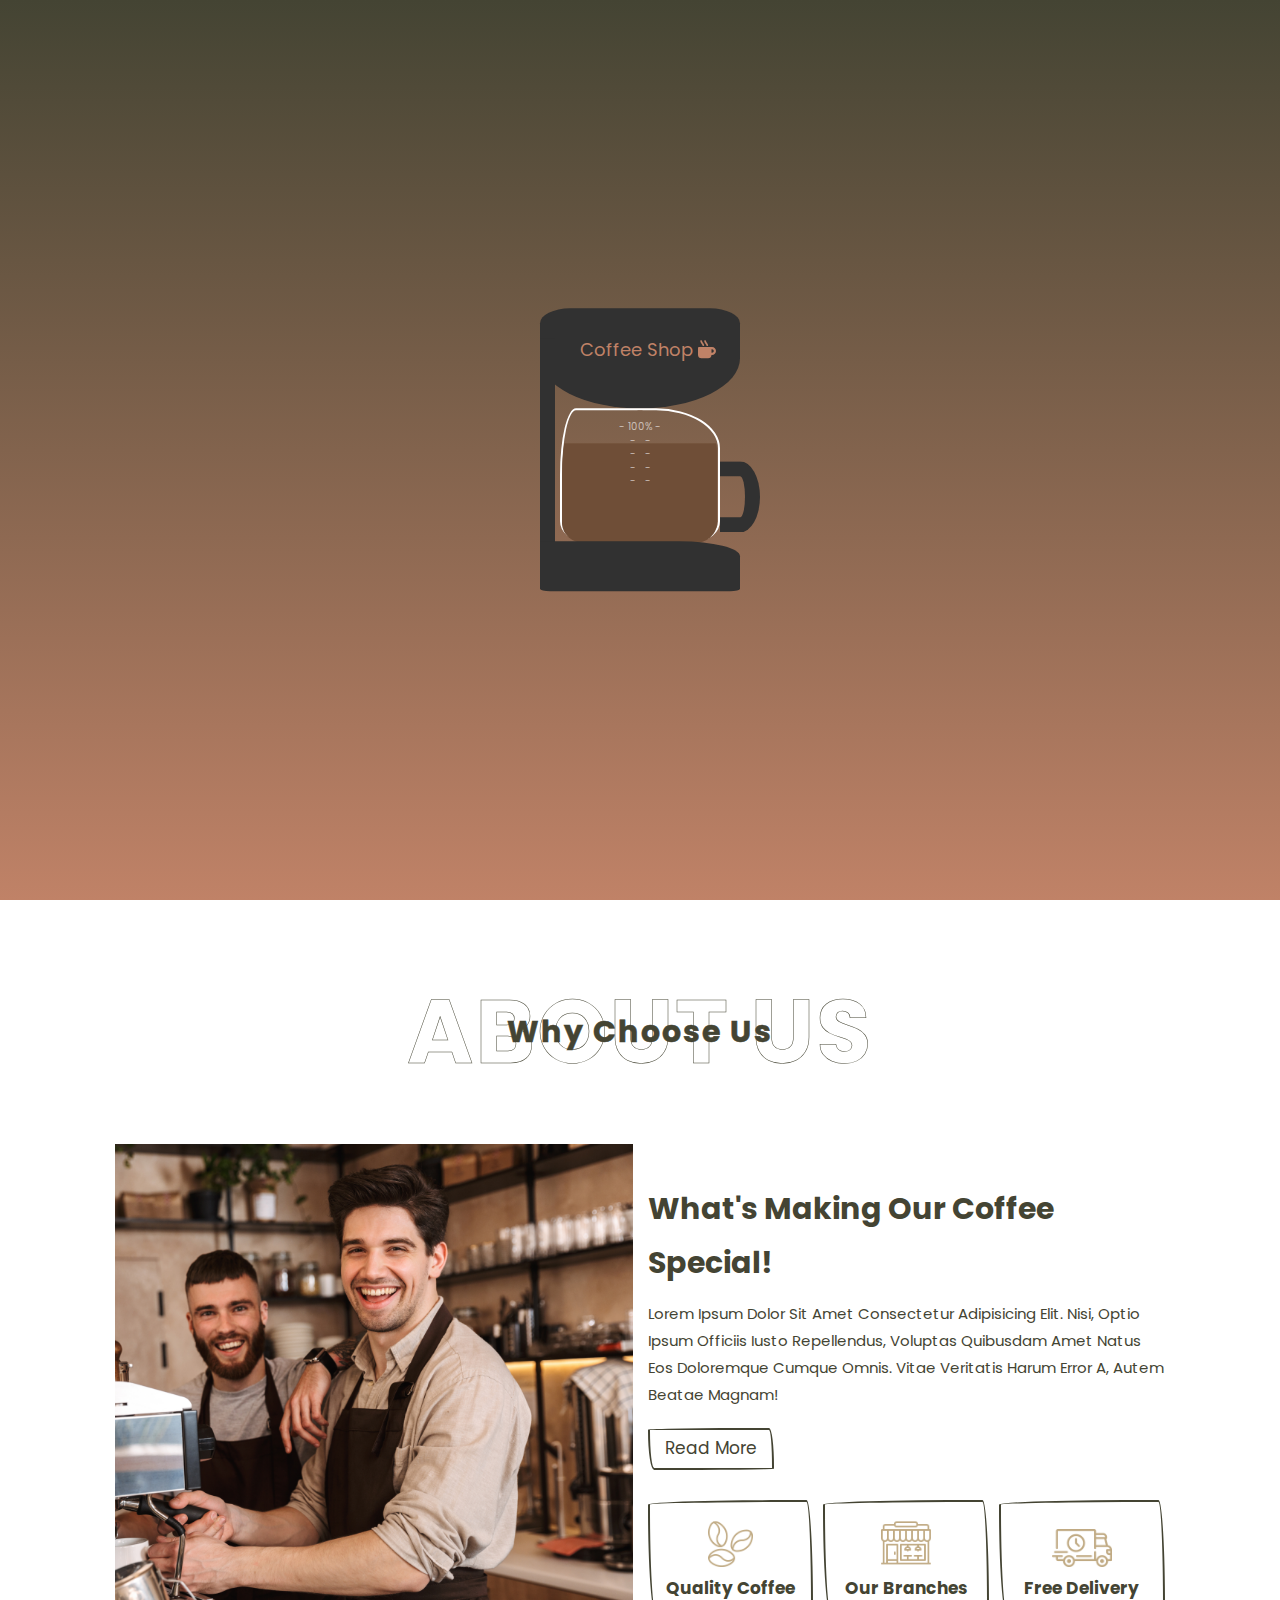
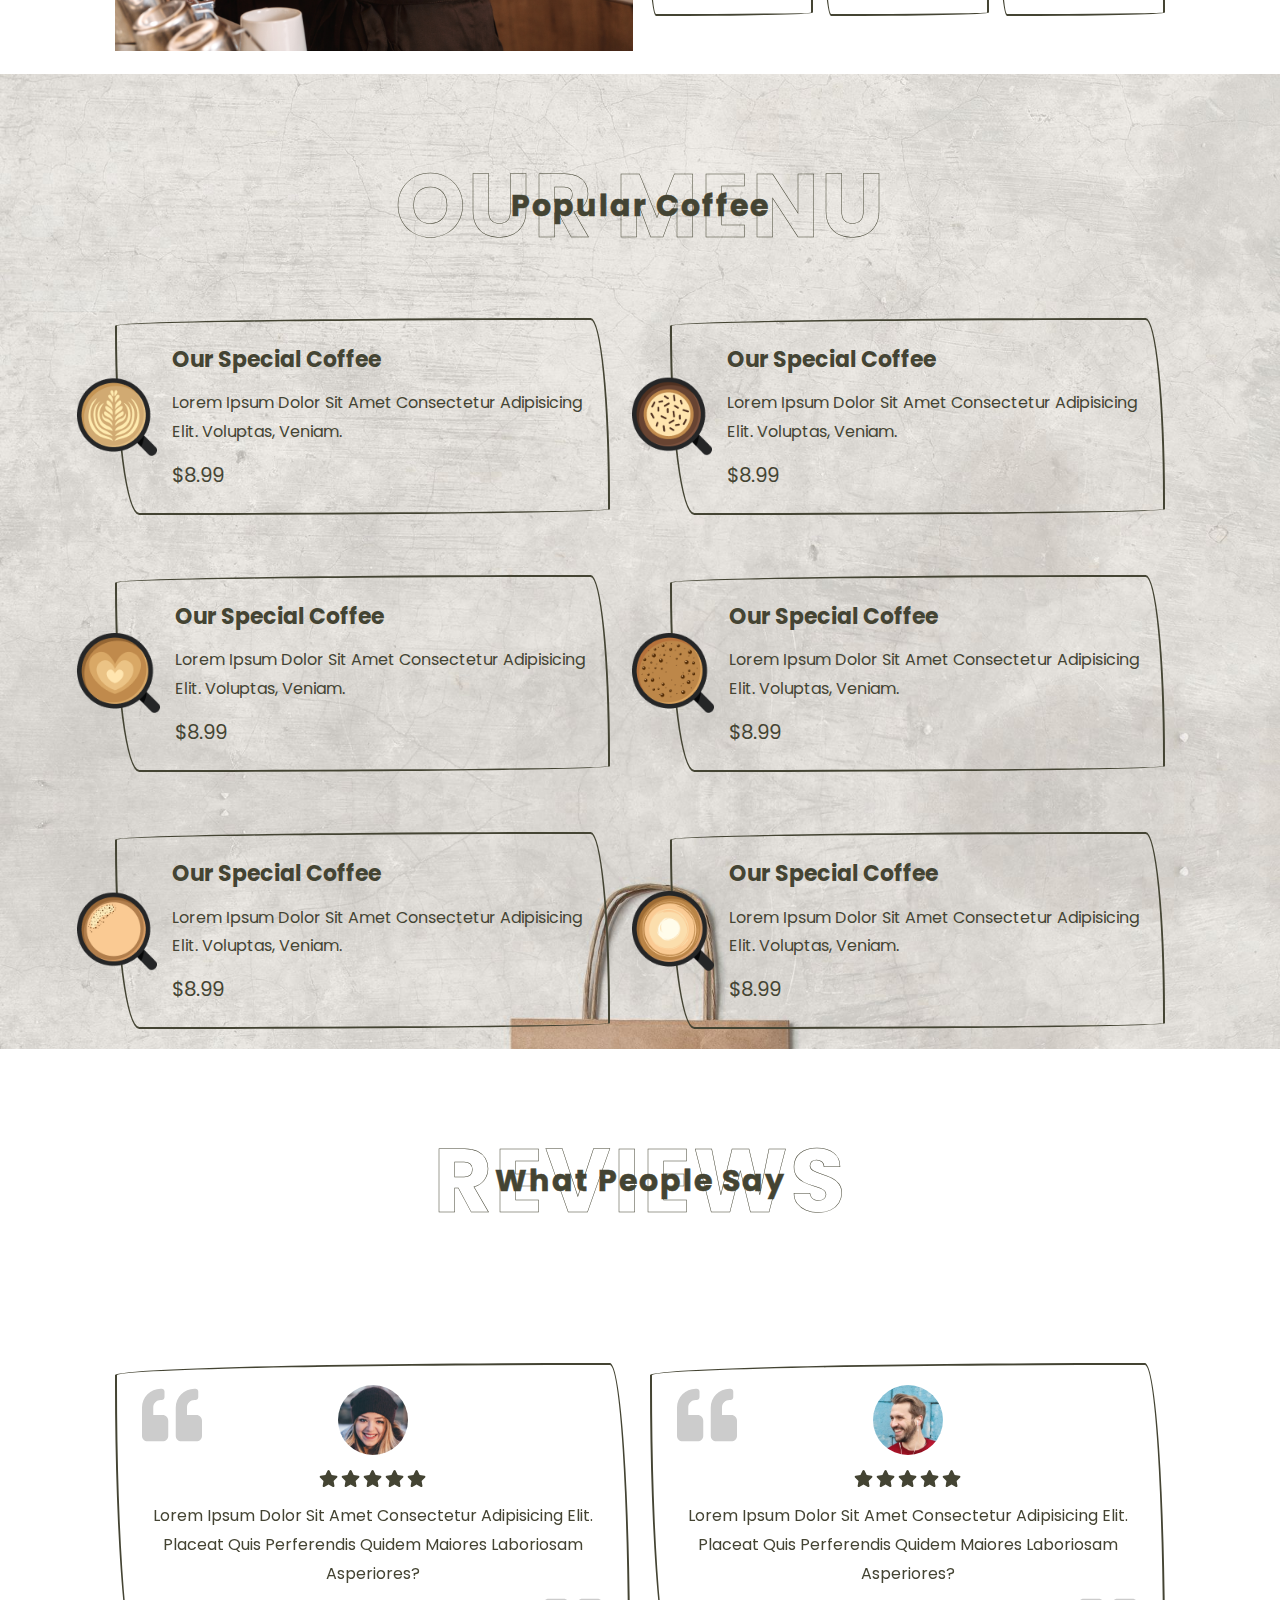
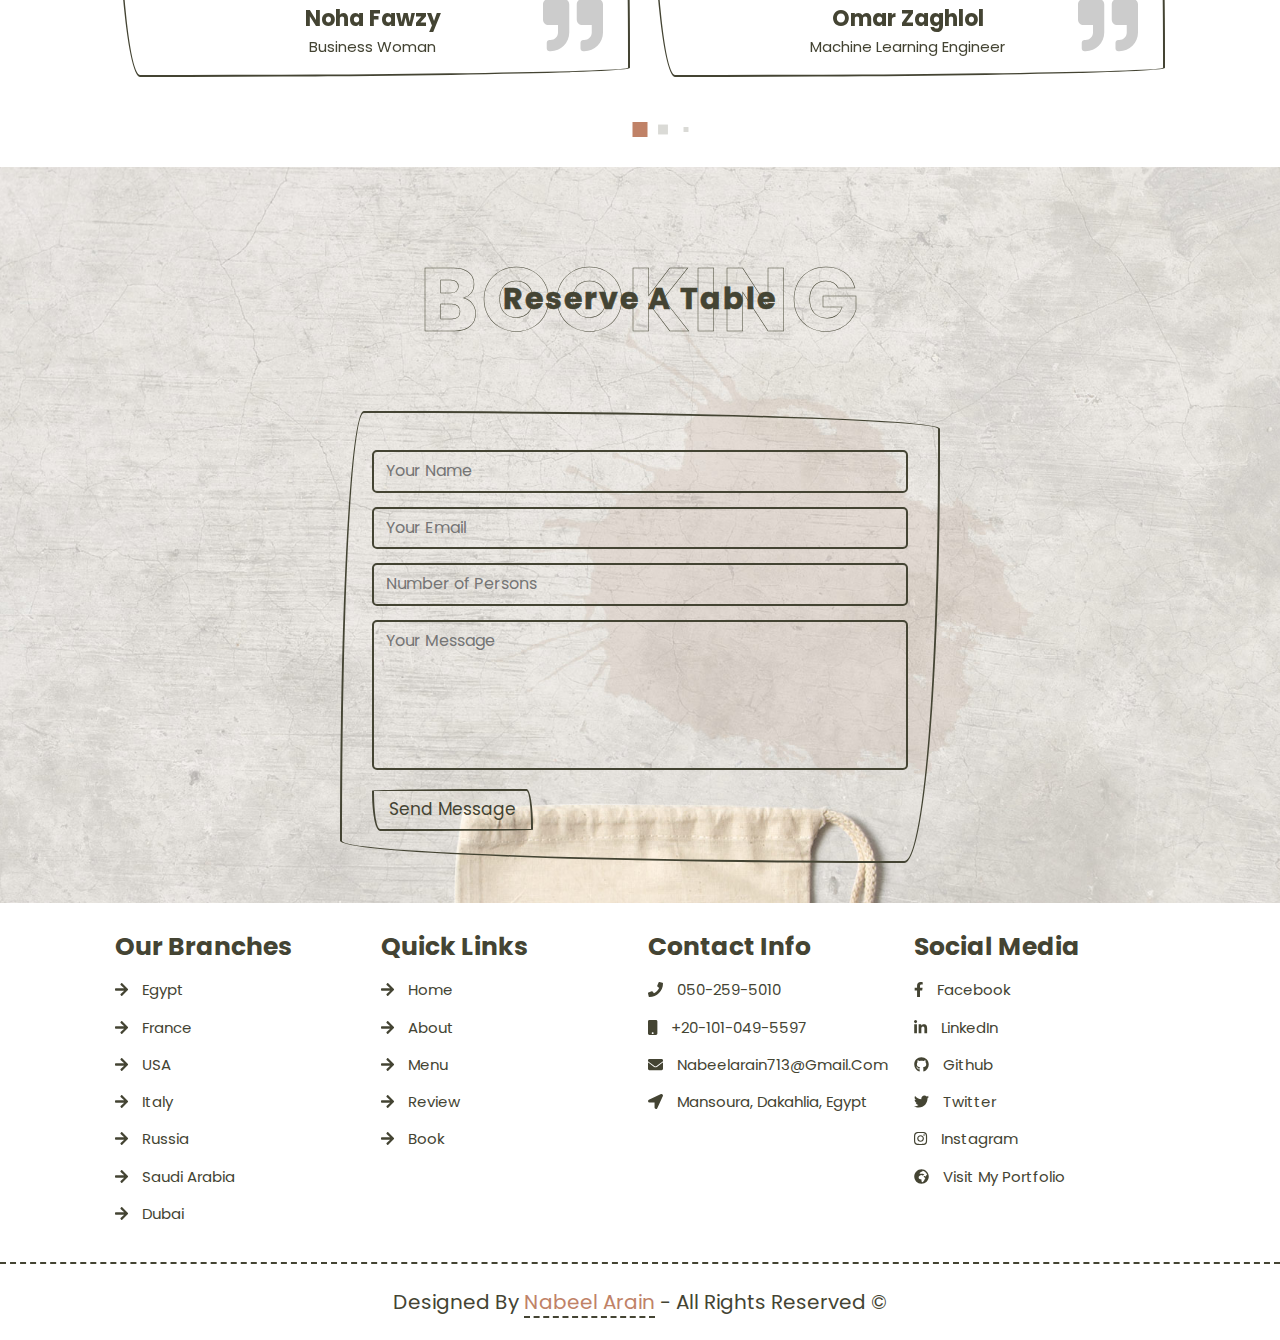
<file: index.html>
<!DOCTYPE html>
<html lang="en">

<head>
    <meta charset="UTF-8">
    <meta http-equiv="X-UA-Compatible" content="IE=edge">
    <meta name="viewport" content="width=device-width, initial-scale=1.0">
    <meta name="description"
        content="Coffee Shop - Complete Responsive and Animated Coffee Shop Website for showcase the best taste of Coffee">
    <!-- Browser Tab Icon -->
    <link rel="shortcut icon" href="img/home-img-2.png" type="image/x-icon">
    <!-- FontAwesome CSS File -->
    <link rel="stylesheet" href="css/all.css">
    <!-- Normalize CSS File for reset of the default browser styles -->
    <link rel="stylesheet" href="css/normalize.css">
    <!-- Swiper Slider CSS -->
    <link rel="stylesheet" href="css/swiper-bundle.min.css">
    <!-- Main Style CSS File -->
    <link rel="stylesheet" href="css/style.css">
    <title>Coffee Shop</title>
</head>

<body>

    <!-- Start Page Loader -->
    <div class="pageLoader">
        <div class='coffee-maker'>
            <div class='top'><span>Coffee Shop <i class="fas fa-mug-hot"></i></span></div>
            <div class='carafe'>
                <ul>
                    <li>100%</li>
                    <li>&nbsp;</li>
                    <li>&nbsp;</li>
                    <li>&nbsp;</li>
                    <li>&nbsp;</li>
                </ul>
                <div class='contain'>
                    <div class='drip'></div>
                    <div class='coffee'></div>
                </div>
                <div class='handle'></div>
            </div>
            <div class='side'></div>
            <div class='base'></div>
        </div>
    </div>

    <!-- Start Header -->
    <header class="header">

        <button type="button" class="nav-toggler" name="togglerButton">
            <span></span>
        </button>

        <a href="#home" class="logo" translate="no">QuickBite Cafe <i class="fas fa-mug-hot"></i></a>

        <nav class="navbar">
            <a href="#home">home</a>
            <a href="admin.html">add items</a>
            <a href="#menu">menu</a>
            <a href="#review">review</a>
            <a href="#book">book</a>
        </nav>

        <a href="#book" class="btn">book a table</a>
    </header>

    <!-- End Header -->

    <!-- Start Home -->
    <section class="home" id="home">
        <div class="row">
            <div class="content">
                <h3>fresh coffee in the morning</h3>
                <a href="#menu" class="btn">buy one now</a>
            </div>
            <div class="imgBx">
                <img src="img/home-img-1.png" class="mainHomeImg" alt="coffee 1">
            </div>
            <div class="imgSlider">
                <img src="img/home-img-1.png" alt="coffee 1">
                <img src="img/home-img-2.png" alt="coffee 2">
                <img src="img/home-img-3.png" alt="coffee 3">
            </div>
        </div>
    </section>
    <!-- End Home -->

    <!-- Start About -->
    <section class="about" id="about">
        <h1 class="heading">about us <span>why choose us</span></h1>

        <div class="row">
            <div class="imgBx">
                <img src="img/about-img.png" alt="about us">
            </div>
            <div class="content">
                <h3 class="title">what's making our coffee special!</h3>
                <p>Lorem ipsum dolor sit amet consectetur adipisicing elit. Nisi, optio ipsum officiis iusto
                    repellendus, voluptas quibusdam amet natus eos doloremque cumque omnis. Vitae veritatis harum error
                    a, autem beatae magnam!</p>
                <a href="javascript:void(0)" id="disabledLink" class="btn">read more</a>
                <div class="iconsContainer">
                    <div class="icons">
                        <img src="img/about-icon-1.png" alt="about Icon 1">
                        <h3>quality coffee</h3>
                    </div>
                    <div class="icons">
                        <img src="img/about-icon-2.png" alt="about Icon 2">
                        <h3>our branches</h3>
                    </div>
                    <div class="icons">
                        <img src="img/about-icon-3.png" alt="about Icon 3">
                        <h3>free delivery</h3>
                    </div>
                </div>
            </div>
        </div>
    </section>
    <!-- End About -->

    <!-- Start Menu -->
    <section class="menu" id="menu">
        <h1 class="heading">our menu <span>popular coffee</span></h1>
        <div class="boxContainer">
            <a href="javascript:void(0)" id="disabledLink" class="box">
                <img src="img/menu-1.png" alt="coffee 1">
                <div class="content">
                    <h3>our special coffee</h3>
                    <p>Lorem ipsum dolor sit amet consectetur adipisicing elit. Voluptas, veniam.</p>
                    <span>$8.99</span>
                </div>
            </a>
            <a href="javascript:void(0)" id="disabledLink" class="box">
                <img src="img/menu-2.png" alt="coffee 2">
                <div class="content">
                    <h3>our special coffee</h3>
                    <p>Lorem ipsum dolor sit amet consectetur adipisicing elit. Voluptas, veniam.</p>
                    <span>$8.99</span>
                </div>
            </a>
            <a href="javascript:void(0)" id="disabledLink" class="box">
                <img src="img/menu-3.png" alt="coffee 3">
                <div class="content">
                    <h3>our special coffee</h3>
                    <p>Lorem ipsum dolor sit amet consectetur adipisicing elit. Voluptas, veniam.</p>
                    <span>$8.99</span>
                </div>
            </a>
            <a href="javascript:void(0)" id="disabledLink" class="box">
                <img src="img/menu-4.png" alt="coffee 4">
                <div class="content">
                    <h3>our special coffee</h3>
                    <p>Lorem ipsum dolor sit amet consectetur adipisicing elit. Voluptas, veniam.</p>
                    <span>$8.99</span>
                </div>
            </a>
            <a href="javascript:void(0)" id="disabledLink" class="box">
                <img src="img/menu-5.png" alt="coffee 5">
                <div class="content">
                    <h3>our special coffee</h3>
                    <p>Lorem ipsum dolor sit amet consectetur adipisicing elit. Voluptas, veniam.</p>
                    <span>$8.99</span>
                </div>
            </a>
            <a href="javascript:void(0)" id="disabledLink" class="box">
                <img src="img/menu-6.png" alt="coffee 6">
                <div class="content">
                    <h3>our special coffee</h3>
                    <p>Lorem ipsum dolor sit amet consectetur adipisicing elit. Voluptas, veniam.</p>
                    <span>$8.99</span>
                </div>
            </a>
        </div>
    </section>
    <!-- End menu -->

    <!-- Start Review -->
    <section class="review" id="review">
        <h1 class="heading">reviews <span>what people say</span></h1>

        <div class="swiper reviewSlider">
            <div class="swiper-wrapper">
                <div class="swiper-slide box">
                    <i class="fas fa-quote-left"></i>
                    <i class="fas fa-quote-right"></i>
                    <img src="img/pic-2.png" alt="client 1">
                    <div class="stars">
                        <i class="fas fa-star"></i>
                        <i class="fas fa-star"></i>
                        <i class="fas fa-star"></i>
                        <i class="fas fa-star"></i>
                        <i class="fas fa-star"></i>
                    </div>
                    <p>Lorem ipsum dolor sit amet consectetur adipisicing elit. Placeat quis perferendis quidem maiores
                        laboriosam asperiores?</p>
                    <h3>Noha Fawzy</h3>
                    <span>Business Woman</span>
                </div>
                <div class="swiper-slide box">
                    <i class="fas fa-quote-left"></i>
                    <i class="fas fa-quote-right"></i>
                    <img src="img/pic-1.png" alt="client 2">
                    <div class="stars">
                        <i class="fas fa-star"></i>
                        <i class="fas fa-star"></i>
                        <i class="fas fa-star"></i>
                        <i class="fas fa-star"></i>
                        <i class="fas fa-star"></i>
                    </div>
                    <p>Lorem ipsum dolor sit amet consectetur adipisicing elit. Placeat quis perferendis quidem maiores
                        laboriosam asperiores?</p>
                    <h3>Omar Zaghlol</h3>
                    <span>Machine Learning Engineer</span>
                </div>
                <div class="swiper-slide box">
                    <i class="fas fa-quote-left"></i>
                    <i class="fas fa-quote-right"></i>
                    <img src="img/pic-4.png" alt="client 3">
                    <div class="stars">
                        <i class="fas fa-star"></i>
                        <i class="fas fa-star"></i>
                        <i class="fas fa-star"></i>
                        <i class="fas fa-star"></i>
                        <i class="fas fa-star"></i>
                    </div>
                    <p>Lorem ipsum dolor sit amet consectetur adipisicing elit. Placeat quis perferendis quidem maiores
                        laboriosam asperiores?</p>
                    <h3>Sandy Yousef</h3>
                    <span>Call-Center Moderator</span>
                </div>
                <div class="swiper-slide box">
                    <i class="fas fa-quote-left"></i>
                    <i class="fas fa-quote-right"></i>
                    <img src="img/pic-3.png" alt="client 4">
                    <div class="stars">
                        <i class="fas fa-star"></i>
                        <i class="fas fa-star"></i>
                        <i class="fas fa-star"></i>
                        <i class="fas fa-star"></i>
                        <i class="fas fa-star"></i>
                    </div>
                    <p>Lorem ipsum dolor sit amet consectetur adipisicing elit. Placeat quis perferendis quidem maiores
                        laboriosam asperiores?</p>
                    <h3>Moaaz Hafez</h3>
                    <span>Student</span>
                </div>
            </div>
            <div class="swiper-pagination"></div>
        </div>
    </section>
    <!-- End Review -->

    <!-- Start Book Section -->
    <section class="book" id="book">
        <h1 class="heading">booking <span>reserve a table</span></h1>

        <form action="" method="post">
            <input type="text" name="name" id="name" placeholder="Your Name" class="box">
            <input type="email" name="email" id="email" placeholder="Your Email" class="box">
            <input type="number" name="number" id="number" placeholder="Number of Persons" class="box" min="1" max="15">
            <textarea name="message" id="message" cols="30" rows="10" placeholder="Your Message" class="box"></textarea>
            <input type="submit" class="btn" value="Send Message">
        </form>
    </section>
    <!-- End Book Section -->

    <!-- Start Footer -->
    <section class="footer">
        <div class="boxContainer">
            <div class="box">
                <h3>our branches</h3>
                <a href="javascript:void(0)" id="disabledLink"><i class="fas fa-arrow-right"></i> egypt</a>
                <a href="javascript:void(0)" id="disabledLink"><i class="fas fa-arrow-right"></i> france</a>
                <a href="javascript:void(0)" id="disabledLink"><i class="fas fa-arrow-right"></i> USA</a>
                <a href="javascript:void(0)" id="disabledLink"><i class="fas fa-arrow-right"></i> italy</a>
                <a href="javascript:void(0)" id="disabledLink"><i class="fas fa-arrow-right"></i> russia</a>
                <a href="javascript:void(0)" id="disabledLink"><i class="fas fa-arrow-right"></i> saudi arabia</a>
                <a href="javascript:void(0)" id="disabledLink"><i class="fas fa-arrow-right"></i> dubai</a>
            </div>
            <div class="box">
                <h3>quick links</h3>
                <a href="#home"><i class="fas fa-arrow-right"></i> home</a>
                <a href="#about"><i class="fas fa-arrow-right"></i> about</a>
                <a href="#menu"><i class="fas fa-arrow-right"></i> menu</a>
                <a href="#review"><i class="fas fa-arrow-right"></i> review</a>
                <a href="#book"><i class="fas fa-arrow-right"></i> book</a>
            </div>
            <div class="box">
                <h3>contact info</h3>
                <a href="javascript:void(0)" id="disabledLink"><i class="fas fa-phone"></i> 050-259-5010</a>
                <a href="#" target="_blank"><i class="fas fa-mobile"></i> +20-101-049-5597</a>
                <a href="#" target="_blank"><i
                        class="fas fa-envelope"></i> nabeelarain713@gmail.com</a>
                <a href="" target="_blank"><i class="fas fa-location-arrow"></i>
                    Mansoura, Dakahlia,
                    Egypt</a>
            </div>
            <div class="box">
                <h3>Social Media</h3>
                <a href="#" target="_blank"><i
                        class="fab fa-facebook-f"></i>
                    facebook</a>
                <a href="#" target="_blank"><i class="fab fa-linkedin-in"></i>
                    linkedIn</a>
                <a href="#" target="_blank"><i class="fab fa-github"></i> github</a>
                <a href="#" target="_blank"><i class="fab fa-twitter"></i> twitter</a>
                <a href="#" target="_blank"><i class="fab fa-instagram"></i>
                    instagram</a>
                <a href="#" target="_blank"><i class="fas fa-globe-africa"></i> visit
                    my
                    portfolio</a>
            </div>
    </section>

    <div class="credit">Designed By <span>Nabeel Arain</span> - All Rights Reserved &copy;</div>
    <!-- End Footer -->


    <!-- Start TO TOP BUTTON -->
    <div id='toTop'>
        <i class="fas fa-angle-double-up fa-lg totop-icon" title="Go To Top"></i>
    </div>

    <!-- JS Files -->
    <script src="js/jquery-3.5.1.min.js"></script>
    <script src="js/all.js"></script>
    <script src="js/swiper-bundle.min.js"></script>
    <script src="js/script.js"></script>
</body>

</html>
</file>
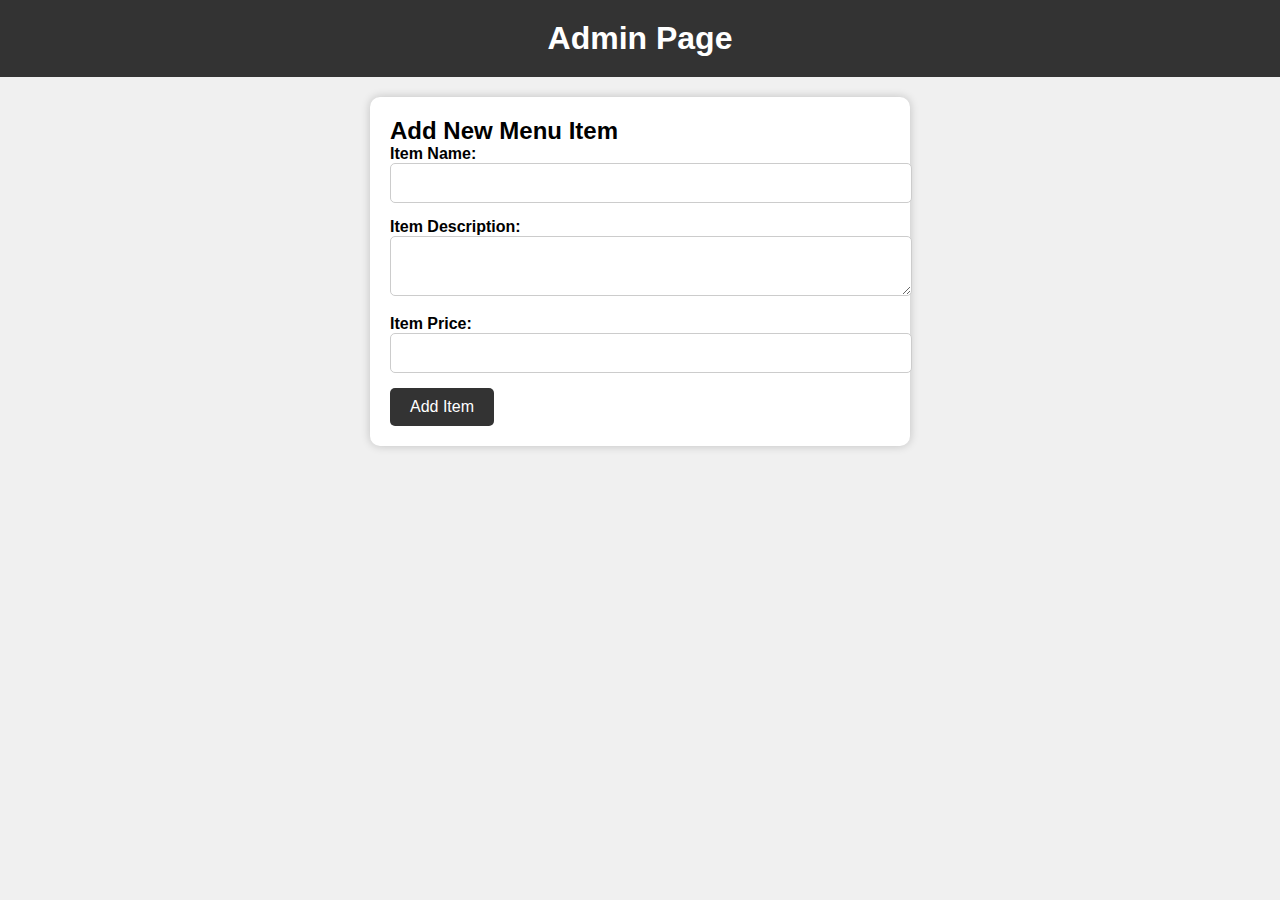
<file: admin.html>
<!-- admin.html -->
<!DOCTYPE html>
<html lang="en">
<head>
    <meta charset="UTF-8">
    <meta http-equiv="X-UA-Compatible" content="IE=edge">
    <meta name="viewport" content="width=device-width, initial-scale=1.0">
    <link rel="stylesheet" href="css/admin-style.css">
    <title>Admin Page</title>
</head>
<body>
    <header class="header">
        <h1>Admin Page</h1>
    </header>
    
    <div class="admin-container">
        <h2>Add New Menu Item</h2>
        <form id="menu-form">
            <div class="form-group">
                <label for="itemName">Item Name:</label>
                <input type="text" id="itemName" name="itemName" required>
            </div>
            <div class="form-group">
                <label for="itemDescription">Item Description:</label>
                <textarea id="itemDescription" name="itemDescription" required></textarea>
            </div>
            <div class="form-group">
                <label for="itemPrice">Item Price:</label>
                <input type="number" id="itemPrice" name="itemPrice" required>
            </div>
            <button type="submit">Add Item</button>
        </form>
    </div>
    
    <script src="js/admin.js"></script>
</body>
</html>
</file>
<file: css/style.css>
/* Global Settings */

@import url('https://fonts.googleapis.com/css2?family=Poppins:wght@100;300;400;500;600&display=swap');

:root {

    --mainColor: #443;
    --mainColorHover: #c08267;
    --borderRadius: 95% 4% 97% 5% / 4% 94% 3% 95%;
    --borderRadiusHover: 4% 95% 6% 95% / 95% 4% 92% 5%;
    --border: .2rem solid var(--mainColor);
    --borderHover: .2rem dashed var(--mainColor);
    --boxShadow: 0 .5rem 1rem rgba(0, 0, 0, .1);
}

::selection {
    background-color: var(--mainColor);
    color: #FFF;
}

* {
    margin: 0;
    padding: 0;
    box-sizing: border-box;
    outline: none;
    border: none;
    font-family: 'Poppins', sans-serif;
    transition: all .2s linear;
    -webkit-transition: all .2s linear;
    -moz-transition: all .2s linear;
    -ms-transition: all .2s linear;
    -o-transition: all .2s linear;
    text-transform: capitalize;
}

html {
    font-size: 62.5%;
    overflow-x: hidden;
    scroll-padding-top: 8rem;
    scroll-behavior: smooth;
}

/* Custom Scroll Bar */
/* width */
::-webkit-scrollbar {
    width: 7px;
}

/* button  Tob & Bottom*/
::-webkit-scrollbar-button {
    background: var(--mainColorHover);
}

/* Handle */
::-webkit-scrollbar-thumb {
    background: var(--mainColorHover);
    border-radius: 5px;
    -webkit-border-radius: 5px;
    -moz-border-radius: 5px;
    -ms-border-radius: 5px;
    -o-border-radius: 5px;
}

/* Handle on hover */
::-webkit-scrollbar-thumb:hover {
    background: var(--mainColor);
}

/* Track */
::-webkit-scrollbar-track {
    background: #E2DFDA;
}

/* The track NOT covered by the handle.
::-webkit-scrollbar-track-piece {
    background: #000;
}
/* Corner */
::-webkit-scrollbar-corner {
    background: #999;
}

/* Resizer */
::-webkit-resizer {
    background: #111;
}

a {
    text-decoration: none;
}

ul {
    list-style: none;
}

.btn {
    display: inline-block;
    padding: .9rem 1.5rem;
    margin-top: 1rem;
    color: var(--mainColor);
    border-radius: var(--borderRadius);
    -webkit-border-radius: var(--borderRadius);
    -moz-border-radius: var(--borderRadius);
    -ms-border-radius: var(--borderRadius);
    -o-border-radius: var(--borderRadius);
    background: none;
    border: var(--border);
    cursor: pointer;
    font-size: 1.7rem;
}

.btn:hover {
    border: var(--borderHover);
    border-radius: var(--borderRadiusHover);
    -webkit-border-radius: var(--borderRadiusHover);
    -moz-border-radius: var(--borderRadiusHover);
    -ms-border-radius: var(--borderRadiusHover);
    -o-border-radius: var(--borderRadiusHover);
    color: var(--mainColorHover);
    border-color: var(--mainColorHover);
}

section {
    padding: 2rem 9%;
}

.heading {
    font-size: 9rem;
    text-transform: uppercase;
    color: transparent;
    -webkit-text-stroke: .05rem var(--mainColor);
    letter-spacing: .2rem;
    text-align: center;
    pointer-events: none;
    position: relative;
}

.heading span {
    position: absolute;
    width: 100%;
    top: 50%;
    left: 50%;
    transform: translate(-50%, -50%);
    -webkit-transform: translate(-50%, -50%);
    -moz-transform: translate(-50%, -50%);
    -ms-transform: translate(-50%, -50%);
    -o-transform: translate(-50%, -50%);
    color: var(--mainColor);
    font-size: 3rem;
}

#toTop {
    position: fixed;
    bottom: 45px;
    right: 35px;
    display: none;
    cursor: pointer;
    line-height: 54px;
    text-align: center;
    z-index: 998;
    width: 45px;
    height: 45px;
    background-color: var(--mainColor);
    border-radius: 50%;
    -webkit-border-radius: 50%;
    -moz-border-radius: 50%;
    -ms-border-radius: 50%;
    -o-border-radius: 50%;
    opacity: 0.6;
    -webkit-transition: all .3s ease-in-out;
    -moz-transition: all .3s ease-in-out;
    -o-transition: all .3s ease-in-out;
    transition: all .3s ease-in-out;
}

#toTop .totop-icon {
    color: var(--mainColorHover);
    font-size: 30px;
    -webkit-transition: all .3s ease-in-out;
    -moz-transition: all .3s ease-in-out;
    -o-transition: all .3s ease-in-out;
    transition: all .3s ease-in-out;
}

#toTop:hover {
    opacity: 1;
}

/* -----------------
Page Loader 
--------------*/
.pageLoader {
    background-color: #34495c;
    background: linear-gradient(var(--mainColor), var(--mainColorHover));
    position: fixed;
    width: 100%;
    height: 100%;
    z-index: 10000;
}

.coffee-maker {
    display: block;
    /*padding: 15px;*/
    position: absolute;
    top: 50%;
    left: 50%;
    transform-origin: 0% 50%;
    transform: translatex(-50%) translatey(-50%);
    animation: scale 3000ms infinite 3000ms cubic-bezier(0.600, -0.280, 0.735, 0.045) alternate;
    animation-fill-mode: forwards;
    -webkit-animation-fill-mode: forwards;
    z-index: 100000;
}

.coffee-maker .top {
    width: 200px;
    height: calc(200px/2);
    background: #313131;
    border-radius: 15% 15% 50% 50%;
    -webkit-border-radius: 15% 15% 50% 50%;
    -moz-border-radius: 15% 15% 50% 50%;
    -ms-border-radius: 15% 15% 50% 50%;
    -o-border-radius: 15% 15% 50% 50%;
    text-align: center;
    position: relative;
}

.coffee-maker .top span {
    position: absolute;
    top: 32%;
    font-size: 18px;
    left: 20%;
    color: var(--mainColorHover);
}

.coffee-maker .carafe {
    width: calc(200px*0.8);
    margin: 0 auto;
    height: calc(200px/1.5);
    border: 2px solid #fff;
    border-radius: 10% 40% 15% 15% / 50% 30% 15% 15%;
    /*overflow: hidden;
    */
    position: relative;
    -webkit-border-radius: 10% 40% 15% 15% / 50% 30% 15% 15%;
    -moz-border-radius: 10% 40% 15% 15% / 50% 30% 15% 15%;
    -ms-border-radius: 10% 40% 15% 15% / 50% 30% 15% 15%;
    -o-border-radius: 10% 40% 15% 15% / 50% 30% 15% 15%;
}

.coffee-maker .contain {
    width: calc(194px*0.8);
    height: calc(200px/1.5);
    border-radius: 10% 40% 15% 15% / 50% 30% 15% 15%;
    overflow: hidden;
    position: relative;
    -webkit-border-radius: 10% 40% 15% 15% / 50% 30% 15% 15%;
    -moz-border-radius: 10% 40% 15% 15% / 50% 30% 15% 15%;
    -ms-border-radius: 10% 40% 15% 15% / 50% 30% 15% 15%;
    -o-border-radius: 10% 40% 15% 15% / 50% 30% 15% 15%;
}

.coffee-maker .handle {
    content: '';
    height: calc(200px/2.8);
    border-radius: 0 50% 50% 0;
    width: calc(200px/5);
    border: 15px solid #313131;
    border-left: none;
    position: absolute;
    right: calc(-166px/4);
    bottom: 7px;
    -webkit-border-radius: 0 50% 50% 0;
    -moz-border-radius: 0 50% 50% 0;
    -ms-border-radius: 0 50% 50% 0;
    -o-border-radius: 0 50% 50% 0;
}

.coffee-maker .coffee {
    position: absolute;
    background: #6F4E37;
    width: 200px;
    height: calc(200px/2);
    bottom: 0;
    animation: brew 6s infinite;
}

.coffee-maker ul {
    position: absolute;
    width: 100%;
    display: block;
    text-align: center;
    z-index: 2;
    font-family: sans-serif;
    list-style: none;
    padding: 10px 0;
    color: rgba(255, 255, 255, 0.6);
}

.coffee-maker li {
    padding: 0.1em;
}

.coffee-maker li:before {
    content: '- ';
}

.coffee-maker li:after {
    content: ' -';
}

.coffee-maker .drip {
    background: #6f4e37;
    width: calc(200px*0.1);
    height: calc(200px*0.1);
    border-radius: 100%;
    position: absolute;
    top: calc(-200px*0.1);
    left: 50%;
    transform: translatex(-50%) rotate(-45deg);
    border-radius: 80% 0 55% 50% / 55% 0 80% 50%;
    animation: drips 1s infinite cubic-bezier(1.000, 0.000, 0.8, 0.000);
    -webkit-border-radius: 80% 0 55% 50% / 55% 0 80% 50%;
    -moz-border-radius: 80% 0 55% 50% / 55% 0 80% 50%;
    -ms-border-radius: 80% 0 55% 50% / 55% 0 80% 50%;
    -o-border-radius: 80% 0 55% 50% / 55% 0 80% 50%;
}

.coffee-maker .base {
    width: 200px;
    height: calc(200px/4);
    background: #313131;
    border-radius: 0% 30% 5% 5%;
    position: relative;
    -webkit-border-radius: 0% 30% 5% 5%;
    -moz-border-radius: 0% 30% 5% 5%;
    -ms-border-radius: 0% 30% 5% 5%;
    -o-border-radius: 0% 30% 5% 5%;
}

.coffee-maker .side {
    width: calc(200px/13);
    height: 80%;
    background: #313131;
    position: absolute;
    top: 30px;
}

@keyframes drips {
    0% {
        top: calc(-200px*0.1);
    }

    100% {
        top: 80%;
    }
}

@keyframes brew {
    0% {
        height: 0;
    }

    16.66666% {
        height: 0;
    }

    100% {
        height: calc(200px/2);
    }
}

@keyframes scale {
    0% {
        transform: scale(1) translatex(-50%) translatey(-50%);
    }

    84% {
        transform: scale(1) translatex(-50%) translatey(-50%);
    }

    100% {
        transform: scale(0) translatex(-50%) translatey(-50%);
    }
}

/* Start Header */
.header {
    position: fixed;
    top: 0;
    left: 0;
    right: 0;
    display: flex;
    justify-content: space-between;
    align-items: center;
    z-index: 1000;
    background-color: transparent;
    padding: 2rem 9%;
}

.header.sticky {
    background-color: #FFF;
    box-shadow: var(--boxShadow);
}

.header .logo {
    color: var(--mainColor);
    font-size: 2.3rem;
}

.header .logo svg {
    padding-left: .5rem;
}

.header .navbar a {
    margin: 0 1rem;
    font-size: 1.7rem;
    color: var(--mainColor);
}

.header .navbar a:hover {
    color: var(--mainColorHover);
}

.header .btn {
    margin-top: 0;
}

.header .nav-toggler {
    width: 44px;
    height: 34px;
    margin-right: 15px;
    cursor: pointer;
    border: none;
    background-color: transparent;
    display: flex;
    align-items: center;
    justify-content: center;
    display: none;
}

.header .nav-toggler.active {
    z-index: 1;
}

.header .nav-toggler span {
    height: 2px;
    width: 30px;
    display: block;
    background-color: var(--mainColor);
    position: relative;
}

.header .nav-toggler.active span {
    background-color: transparent;
}

.header .nav-toggler span::before,
.header .nav-toggler span::after {
    content: '';
    position: absolute;
    top: 0;
    left: 0;
    width: 100%;
    height: 100%;
    background-color: var(--mainColor);
}

.header .nav-toggler:hover span,
.header .nav-toggler:hover span::before,
.header .nav-toggler:hover span::after {
    background-color: var(--mainColorHover);
}

.header .nav-toggler.active:hover span {
    background-color: transparent;
}

.header .nav-toggler span::before {
    transform: translateY(-8px);
    -webkit-transform: translateY(-8px);
    -moz-transform: translateY(-8px);
    -ms-transform: translateY(-8px);
    -o-transform: translateY(-8px);
}

.header .nav-toggler.active span::before {
    transform: rotate(45deg);
    -webkit-transform: rotate(45deg);
    -moz-transform: rotate(45deg);
    -ms-transform: rotate(45deg);
    -o-transform: rotate(45deg);
}

.header .nav-toggler span::after {
    transform: translateY(8px);
    -webkit-transform: translateY(8px);
    -moz-transform: translateY(8px);
    -ms-transform: translateY(8px);
    -o-transform: translateY(8px);
}

.header .nav-toggler.active span::after {
    transform: rotate(-45deg);
    -webkit-transform: rotate(-45deg);
    -moz-transform: rotate(-45deg);
    -ms-transform: rotate(-45deg);
    -o-transform: rotate(-45deg);
}

/* Start Home Section */
.home {
    min-height: 100vh;
    padding-top: 12rem;
    background: url('../img/home-bg.jpg') no-repeat;
    background-position: center;
    background-size: cover;
}

.home .row {
    display: flex;
    align-items: center;
    gap: 1.5rem;
    flex-wrap: wrap;
    justify-content: center;
}

.home .row .content {
    flex: 1 1 42rem;
}

.home .row .content h3 {
    font-size: 6.5rem;
    color: var(--mainColor);
    text-transform: uppercase;
}

.home .row .imgBx {
    flex: 1 1 42rem;
    padding-top: 10rem;
    text-align: center;
}

.home .row .imgBx img {
    height: 35rem;
    animation: float 4s linear infinite;
    -webkit-animation: float 4s linear infinite;
}

@keyframes float {

    0%,
    100% {
        transform: translateY(0rem);
        -webkit-transform: translateY(0rem);
        -moz-transform: translateY(0rem);
        -ms-transform: translateY(0rem);
        -o-transform: translateY(0rem);
    }

    50% {
        transform: translateY(-7rem);
        -webkit-transform: translateY(-7rem);
        -moz-transform: translateY(-7rem);
        -ms-transform: translateY(-7rem);
        -o-transform: translateY(-7rem);
    }
}

.home .imgSlider {
    padding: 3rem 0;
    text-align: center;
    flex: 1 1 100%;
}

.home .imgSlider img {
    height: 9rem;
    margin: 0 .5rem;
    cursor: pointer;
    margin-top: 5rem;
}

.home .imgSlider img:hover,
.home .imgSlider img.active {
    transform: translateY(-2rem);
    -webkit-transform: translateY(-2rem);
    -moz-transform: translateY(-2rem);
    -ms-transform: translateY(-2rem);
    -o-transform: translateY(-2rem);
}

/* Start About Us */
.about .row {
    display: flex;
    align-items: center;
    gap: 1.5rem;
    flex-wrap: wrap;
}

.about .row .imgBx {
    flex: 1 1 42rem;
}

.about .row .imgBx img {
    width: 100%;
    animation: aboutImg 4s linear infinite;
    -webkit-animation: aboutImg 4s cubic-bezier(0.645, 0.045, 0.355, 1) infinite;
}

@keyframes aboutImg {

    0%,
    100% {
        transform: scale(.9);
        -webkit-transform: scale(.9);
        -moz-transform: scale(.9);
        -ms-transform: scale(.9);
        -o-transform: scale(.9);
        border-radius: var(--borderRadiusHover);
        -webkit-border-radius: var(--borderRadiusHover);
        -moz-border-radius: var(--borderRadiusHover);
        -ms-border-radius: var(--borderRadiusHover);
        -o-border-radius: var(--borderRadiusHover);
    }

    50% {
        transform: scale(.8);
        -webkit-transform: scale(.8);
        -moz-transform: scale(.8);
        -ms-transform: scale(.8);
        -o-transform: scale(.8);
        border-radius: var(--borderRadius);
        -webkit-border-radius: var(--borderRadius);
        -moz-border-radius: var(--borderRadius);
        -ms-border-radius: var(--borderRadius);
        -o-border-radius: var(--borderRadius);
    }
}

.about .row .content {
    flex: 1 1 42rem;
}

.about .row .content .title {
    color: var(--mainColor);
    font-size: 3rem;
    line-height: 1.8;
}

.about .row .content p {
    color: var(--mainColor);
    font-size: 1.5rem;
    line-height: 1.8;
    padding: 1rem 0;
}

.about .row .content .iconsContainer {
    display: flex;
    flex-wrap: wrap;
    gap: 1rem;
    padding-top: 3rem;
}

.about .row .content .iconsContainer .icons {
    flex: 1 1 15rem;
    padding: 1.5rem;
    text-align: center;
    border: var(--border);
    border-radius: var(--borderRadius);
    -webkit-border-radius: var(--borderRadius);
    -moz-border-radius: var(--borderRadius);
    -ms-border-radius: var(--borderRadius);
    -o-border-radius: var(--borderRadius);
}

.about .row .content .iconsContainer .icons img {
    height: 5rem;
}

.about .row .content .iconsContainer .icons h3 {
    font-size: 1.7rem;
    padding-top: 1rem;
    color: var(--mainColor);
}

/* Start Menu Section */
.menu {
    background: url('../img/menu-bg.jpg') no-repeat;
    background-position: center;
    background-size: cover;
}

.menu .boxContainer {
    display: flex;
    flex-wrap: wrap;
    gap: 6rem;
    justify-content: center;
}

.menu .boxContainer .box {
    flex: 1 1 42rem;
    padding: 2rem;
    border: var(--border);
    border-radius: var(--borderRadius);
    -webkit-border-radius: var(--borderRadius);
    -moz-border-radius: var(--borderRadius);
    -ms-border-radius: var(--borderRadius);
    -o-border-radius: var(--borderRadius);
    display: flex;
    align-items: center;
    gap: 1.5rem;
}

.menu .boxContainer .box:hover {
    border: var(--borderHover);
    border-radius: var(--borderRadiusHover);
    -webkit-border-radius: var(--borderRadiusHover);
    -moz-border-radius: var(--borderRadiusHover);
    -ms-border-radius: var(--borderRadiusHover);
    -o-border-radius: var(--borderRadiusHover);
    border-color: var(--mainColorHover);
}

.menu .boxContainer .box img {
    height: 8rem;
    margin-left: -6rem;
}

.menu .boxContainer .box .content h3 {
    font-size: 2.2rem;
    line-height: 1.8;
    color: var(--mainColor);
}

.menu .boxContainer .box .content p {
    font-size: 1.6rem;
    line-height: 1.8;
    color: var(--mainColor);
    padding: 1rem 0;
}

.menu .boxContainer .box .content span {
    font-size: 2rem;
    line-height: 1.8;
    color: var(--mainColor);
}

/* Start Review */
.review .reviewSlider {
    padding: 7rem 0;
}

.review .reviewSlider .box {
    border: var(--border);
    border-radius: var(--borderRadius);
    -webkit-border-radius: var(--borderRadius);
    -moz-border-radius: var(--borderRadius);
    -ms-border-radius: var(--borderRadius);
    -o-border-radius: var(--borderRadius);
    text-align: center;
    position: relative;
    z-index: 0;
    padding: 2rem;
}

.review .reviewSlider .box:hover {
    border-color: var(--mainColorHover);
}

.review .reviewSlider .box .fa-quote-left {
    position: absolute;
    top: 2rem;
    left: 2.5rem;
    font-size: 6rem;
    color: #CCC;
    z-index: -1;
}

.review .reviewSlider .box:hover .fa-quote-left {
    top: -6.5rem;
    color: var(--mainColorHover);
}

.review .reviewSlider .box .fa-quote-right {
    position: absolute;
    bottom: 2rem;
    right: 2.5rem;
    font-size: 6rem;
    color: #CCC;
    z-index: -1;
}

.review .reviewSlider .box:hover .fa-quote-right {
    bottom: -6.5rem;
    color: var(--mainColorHover);
}

.review .reviewSlider .box img {
    width: 7rem;
    height: 7rem;
    border-radius: 50%;
    -webkit-border-radius: 50%;
    -moz-border-radius: 50%;
    -ms-border-radius: 50%;
    -o-border-radius: 50%;
    margin-bottom: .7rem;
}

.review .reviewSlider .box .stars {
    padding: .5rem 0;
}

.review .reviewSlider .box .stars svg {
    font-size: 1.7rem;
    color: var(--mainColor);
}

.review .reviewSlider .box p {
    font-size: 1.6rem;
    color: var(--mainColor);
    padding: 1rem 0;
    line-height: 1.8;
}

.review .reviewSlider .box h3 {
    font-size: 2.2rem;
    color: var(--mainColor);
    line-height: 1.8;
}

.review .reviewSlider .box:hover h3 {
    color: var(--mainColorHover);
}

.review .reviewSlider .box span {
    font-size: 1.5rem;
    color: var(--mainColor);
}

.swiper-pagination-bullet {
    height: 1.5rem;
    width: 1.5rem;
    background-color: var(--mainColor);
    border-radius: 0;
    -webkit-border-radius: 0;
    -moz-border-radius: 0;
    -ms-border-radius: 0;
    -o-border-radius: 0;
}

.swiper-pagination-bullet-active {
    background-color: var(--mainColorHover);
}

/* Start Book Section */
.book {
    background: url('../img/book-bg.jpg') no-repeat;
    background-size: cover;
    background-position: center;
}

.book form {
    margin: 0 auto 2rem auto;
    max-width: 60rem;
    border: var(--border);
    border-radius: var(--borderRadiusHover);
    -webkit-border-radius: var(--borderRadiusHover);
    -moz-border-radius: var(--borderRadiusHover);
    -ms-border-radius: var(--borderRadiusHover);
    -o-border-radius: var(--borderRadiusHover);
    padding: 3rem;
}

.book form .box {
    width: 100%;
    padding: 1rem 1.2rem;
    border-radius: .5rem;
    -webkit-border-radius: .5rem;
    -moz-border-radius: .5rem;
    -ms-border-radius: .5rem;
    -o-border-radius: .5rem;
    font-size: 1.6rem;
    background: none;
    text-transform: none;
    color: var(--mainColor);
    border: var(--border);
    margin: .7rem 0;
}

.book form .box:focus {
    border: var(--borderHover);
}

.book form textarea {
    resize: none;
    height: 15rem;
}

/* Start Footer */
.footer .boxContainer {
    display: grid;
    grid-template-columns: repeat(auto-fit, minmax(23rem, 1fr));
    gap: 1.5rem;
}

.footer .boxContainer .box h3 {
    font-size: 2.5rem;
    padding: 1rem 0;
    color: var(--mainColor);
}

.footer .boxContainer .box a {
    display: block;
    font-size: 1.5rem;
    padding: 1rem 0;
    color: var(--mainColor);
    word-break: break-all;
}

.footer .boxContainer .box a:hover {
    color: var(--mainColorHover);
}

.footer .boxContainer .box a svg {
    margin-right: 1rem;
}

.footer .boxContainer .box a:hover svg {
    margin-right: 1.7rem;
}

.credit {
    text-align: center;
    font-size: 2rem;
    padding: 2rem 1rem;
    margin-top: 1rem;
    color: var(--mainColor);
    border-top: var(--borderHover);
    line-height: 1.8;
}

.credit span {
    border-bottom: var(--borderHover);
    color: var(--mainColorHover);
}













/* Responsive Media Queries */
@media (max-width: 991px) {

    html {
        font-size: 55%;
    }

    section {
        padding: 2rem;
    }

    .header {
        padding: 2rem;
    }
}

@media (max-width: 768px) {

    * {
        cursor: none;
    }

    .heading {
        font-size: 6rem;
    }

    .heading span {
        font-size: 2.3rem;
    }

    .header {
        background-color: #FFF;
        box-shadow: var(--boxShadow);
    }

    .header .nav-toggler {
        display: initial;
    }

    .header .navbar {
        position: absolute;
        top: 99%;
        left: 0;
        right: 0;
        background: #FFF;
        clip-path: polygon(0 0, 100% 0, 100% 0, 0 0);
        text-align: center;
        border-top: var(--borderHover);
        border-bottom: var(--borderHover);
    }

    .header .navbar.active {
        clip-path: polygon(0 0, 100% 0, 100% 100%, 0 100%);
    }

    .header .navbar a {
        display: block;
        font-size: 2.2rem;
        margin: 0;
        padding: 1.5rem 2rem;
    }

    .home {
        text-align: center;
    }

    .home .row .content h3 {
        font-size: 4rem;
    }

    .menu .boxContainer .box {
        margin-left: 0;
        margin-top: 6rem;
        flex-flow: column;
        text-align: center;
    }

    .menu .boxContainer .box img {
        margin-left: 0;
        margin-top: -6rem;
    }
}

@media (max-width: 460px) {

    .btn {
        padding: .9rem .3rem;
    }

    html {
        font-size: 50%;
    }

    .home .row .imgBx img {
        width: 100%;
        height: auto;
    }

    .home .row .content h3 {
        line-height: 6rem;
    }

    .footer .boxContainer {
        grid-template-columns: 1fr;
    }

}
</file>
<file: css/admin-style.css>
/* Reset some default browser styles */
body, h1, h2, h3, p, ul, li, form {
    margin: 0;
    padding: 0;
}

/* Apply a background color to the entire page */
body {
    background-color: #f0f0f0;
    font-family: Arial, sans-serif;
}

/* Style the header */
.header {
    background-color: #333;
    color: #fff;
    text-align: center;
    padding: 20px;
}

/* Style the admin container */
.admin-container {
    background-color: #fff;
    border-radius: 10px;
    box-shadow: 0px 0px 10px rgba(0, 0, 0, 0.2);
    margin: 20px auto;
    max-width: 500px;
    padding: 20px;
}

/* Style form elements */
.form-group {
    margin-bottom: 15px;
}

label {
    display: block;
    font-weight: bold;
}

input[type="text"],
input[type="number"],
textarea {
    width: 100%;
    padding: 10px;
    border: 1px solid #ccc;
    border-radius: 5px;
    font-size: 16px;
}

/* Style the submit button */
button[type="submit"] {
    background-color: #333;
    color: #fff;
    padding: 10px 20px;
    border: none;
    border-radius: 5px;
    font-size: 16px;
    cursor: pointer;
}

button[type="submit"]:hover {
    background-color: #555;
}
</file>
